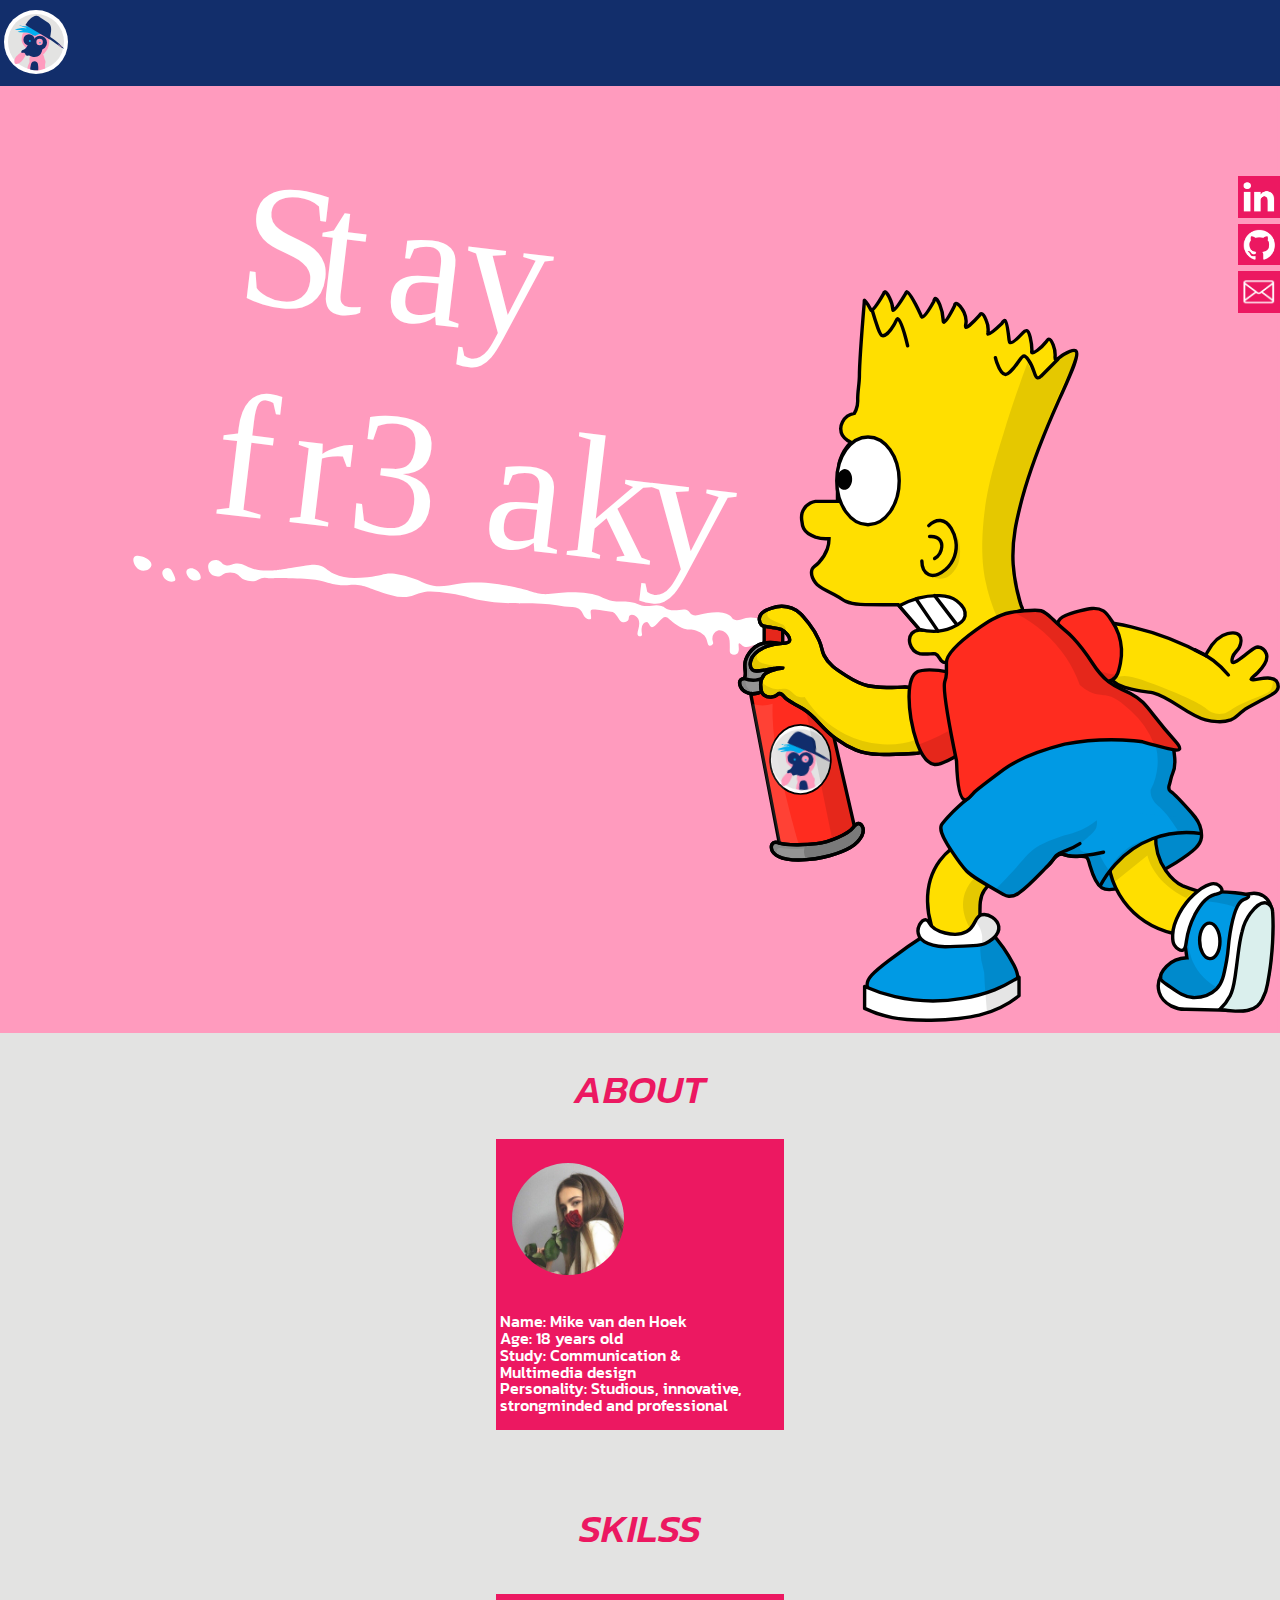
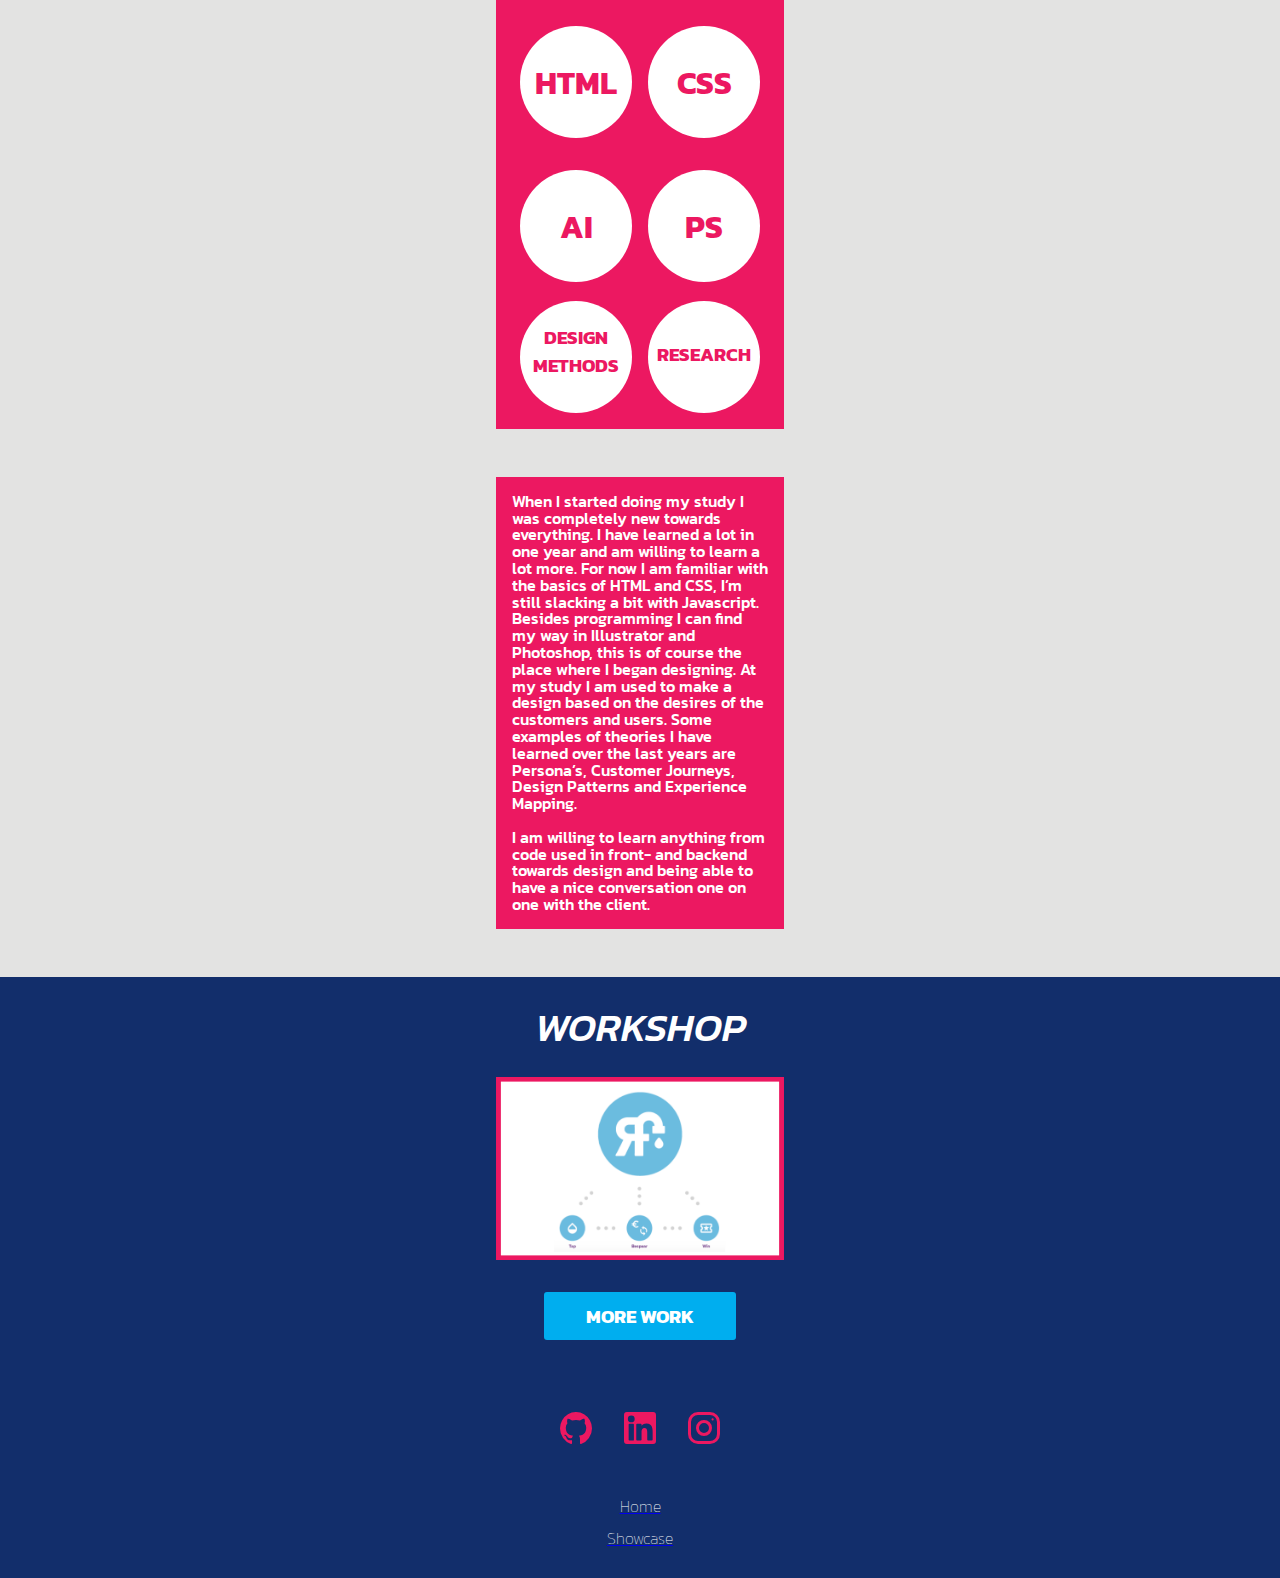
<file: index.html>
<!DOCTYPE html>
<html lang="en">

<head>
    <meta charset="UTF-8">
    <title>Homepage</title>
    <meta name="viewport" content="width=device-width, initial-scale=1.0">
    <link rel="stylesheet" type="text/css" href="css.css">
    <link href="https://fonts.googleapis.com/css?family=Kanit:500,500i,700" rel="stylesheet">
</head>

<body>
    <!-- The header (Logo + possible nav) -->
    <header>
        <a href="index.html">
            <img src="media/logo.svg" alt="logo">
        </a>
    </header>

    <!-- Intro img of Bart with Stay Fr3aky -->
    <section>
        <img id="bart" src="media/bart%20+%20background%20v2.svg" alt="Bart writing Stay Freaky, a slogan of mine.">
    </section>

    <!-- Nav to other sites on the side -->

    <nav>
        <ul id="sidenav">
            <!--Linked in -->
            <li>
                <a href="https://www.linkedin.com/in/mike-van-den-hoek-794778175/">
                    <img src="media/linked+background.svg" alt="Link towards my linkedin account">
                </a>
            </li>
            <!--Github -->
            <li>
                <a href="https://github.com/Fr3akyBeakyLike">
                    <img src="media/github+background.svg" alt="Link towards my github profile">
                </a>
            </li>
            <!--Mail -->
            <li>
                <a href="mailto:mikevandenhoek@quicknet.nl">
                    <img src="media/mail+background.svg" alt="Link to email me">
                </a>
            </li>
        </ul>
    </nav>

    <!-- About -->
    <section class="about">
        <h2>About</h2>

        <article class="blockinfo">
            <img id="profile" src="media/profile.jpg" alt="picture of me">
            <p>Name: Mike van den Hoek
                <br> Age: 18 years old
                <br> Study: Communication &#38; Multimedia design
                <br> Personality: Studious, innovative, strongminded and professional</p>
        </article>
    </section>

    <!-- Skills -->
    <h2>Skilss</h2>

    <!-- Outer block -->
    <article class="blockinfo">
        <!-- Every subject -->
        <ul id="skills">
            <li>
                <div class="circlestyle">
                    <h3 class="program">Html</h3>
                </div>
            </li>
            <li>
                <div class="circlestyle">
                    <h3 class="program">css</h3>
                </div>
            </li>
            <li>
                <div class="circlestyle">
                    <h3 class="program">Ai</h3>
                </div>
            </li>
            <li>
                <div class="circlestyle">
                    <h3 class="program">Ps</h3>
                </div>
            </li>
            <li>
                <div class="circlestyle">
                    <h3 id="multiplelines">Design methods</h3>
                </div>
            </li>
            <li>
                <div class="circlestyle">
                    <h3 id="smaller">Research</h3>
                </div>
            </li>
        </ul>
    </article>

    <!-- Block of text about myself -->
    <article class="blockinfo">
        <!-- What I am already familiar with -->
        <p>When I started doing my study I was completely new towards everything. I have learned a lot in one year and am willing to learn a lot more. For now I am familiar with the basics of HTML and CSS, I’m still slacking a bit with Javascript. Besides programming I can find my way in Illustrator and Photoshop, this is of course the place where I began designing. At my study I am used to make a design based on the desires of the customers and users. Some examples of theories I have learned over the last years are Persona’s, Customer Journeys, Design Patterns and Experience Mapping.
            <br>
            <!-- What I want to learn -->
            <br> I am willing to learn anything from code used in front- and backend towards design and being able to have a nice conversation one on one with the client. </p>
    </article>

    <!-- Showcase of my work -->
    <section id="workshop">
        <h2 id="whitetitle">Workshop</h2>

        <!-- Showcase Refill -->
        <article>
            <a href="refill.html">
                <img class="preview" src="media/refill.svg" alt="preview of my refill project">
            </a>
        </article>

        <!-- Link to more work of mine -->
        <a href="showcase.html" id="showcaseButton">
            <h3>more work</h3>
        </a>
    </section>

    <footer>
        <ul id="footerimages">
            <li><a href="https://github.com/Fr3akyBeakyLike"><img src="media/githubfooter.svg" alt="link to github"></a></li>
            <li><a href="https://www.linkedin.com/in/mike-van-den-hoek-794778175/"><img src="media/linkedinfooter.svg" alt="link to linkedin"></a></li>
            <li><a href="https://www.instagram.com/fr3aky_artz/"><img src="media/instafooter.svg" alt="link to instagram"></a></li>
        </ul>

        <ul id="footertext">
            <li>
                <a href="index.html">
                    <p>Home</p>
                </a>
            </li>
            <li>
                <a href="showcase.html">
                    <p>Showcase</p>
                </a>
            </li>
        </ul>
    </footer>

</body>

</html>
</file>
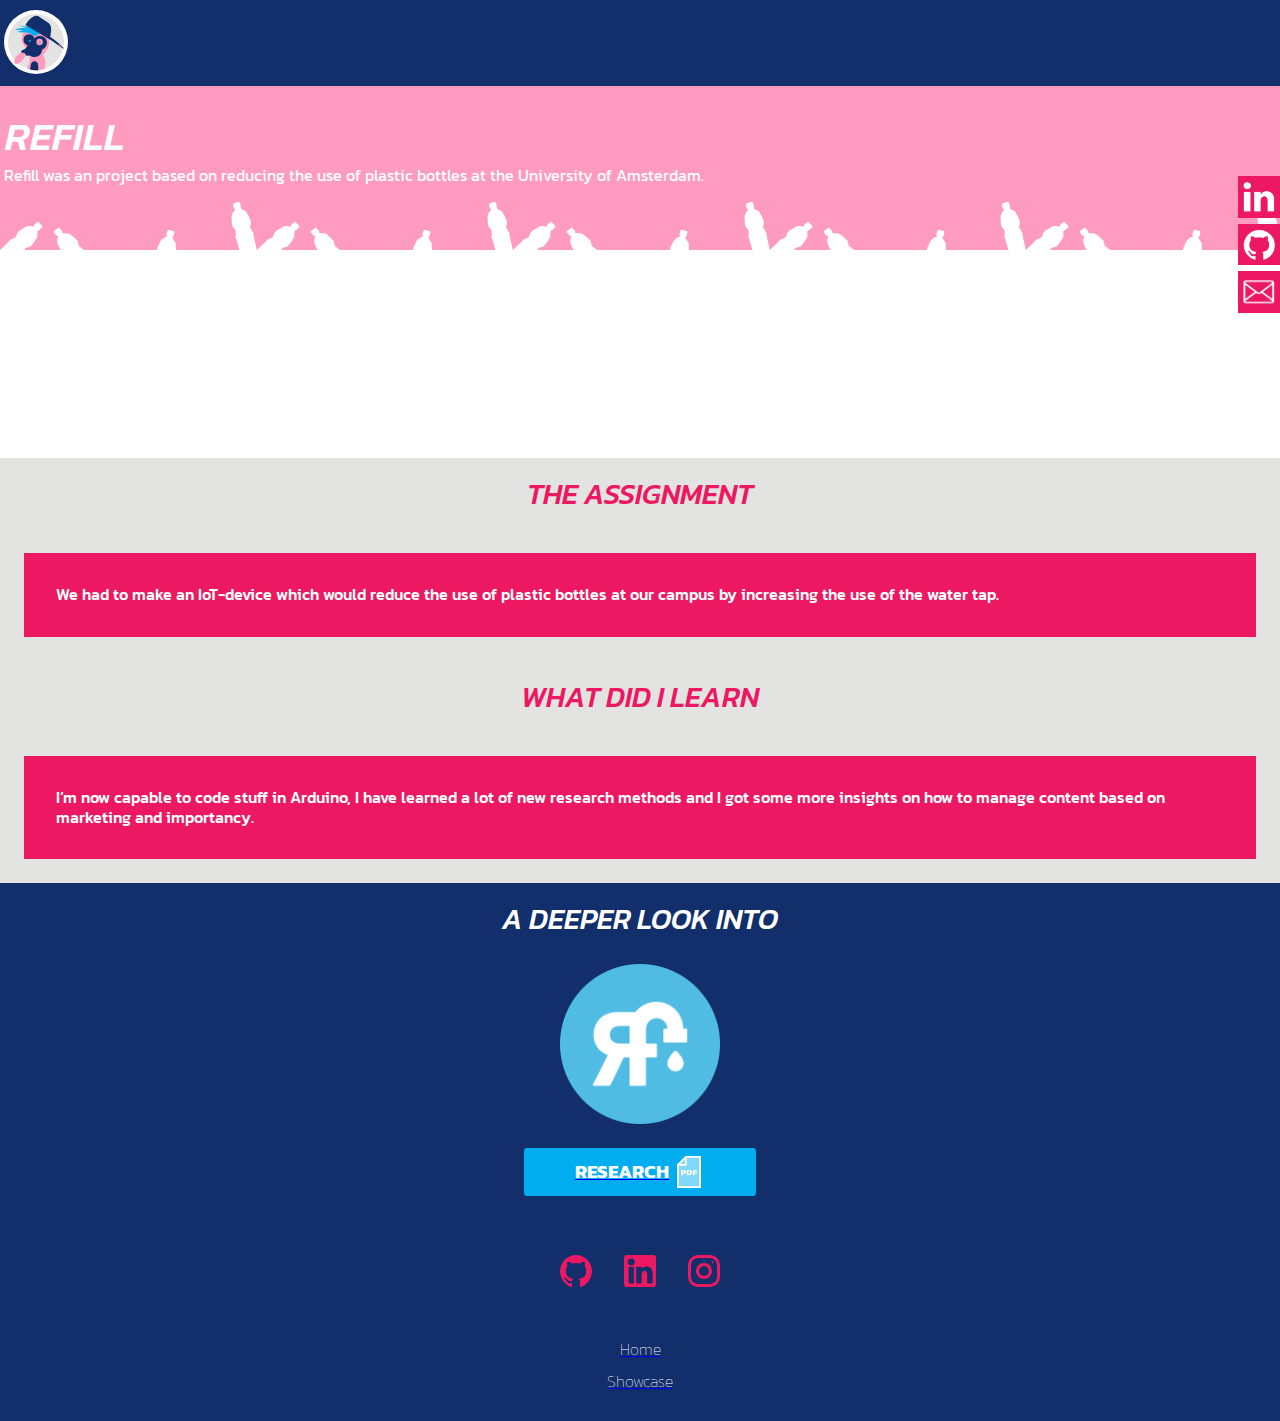
<file: refill.html>
<!DOCTYPE html>
<html lang="en">

<head>
    <meta charset="UTF-8">
    <title>Refill</title>
    <meta name="viewport" content="width=device-width, initial-scale=1.0">
    <link rel="stylesheet" type="text/css" href="css.css">
    <link href="https://fonts.googleapis.com/css?family=Kanit:500,500i,700" rel="stylesheet">
</head>

<body>

    <!-- The header (Logo + possible nav) -->
    <header>
        <a href="index.html">
            <img src="media/logo.svg" alt="logo">
        </a>
    </header>

    <!-- Nav to other sites on the side -->

    <nav>
        <ul id="sidenav">
            <!--Linked in -->
            <li>
                <a href="https://www.linkedin.com/in/mike-van-den-hoek-794778175/">
                    <img src="media/linked+background.svg" alt="Link towards my linkedin account">
                </a>
            </li>
            <!--Github -->
            <li>
                <a href="https://github.com/Fr3akyBeakyLike">
                    <img src="media/github+background.svg" alt="Link towards my github profile">
                </a>
            </li>
            <!--Mail -->
            <li>
                <a href="mailto:mikevandenhoek@quicknet.nl">
                    <img src="media/mail+background.svg" alt="Link to email me">
                </a>
            </li>
        </ul>
    </nav>

    <!-- Summary -->
    <section id="intro">
        <h1 class="showcasetitle">Refill</h1>
        <p>Refill was an project based on reducing the use of plastic bottles at the University of Amsterdam.</p>
        <div id="bottles"></div>
    </section>

    <!-- Youtube video -->
    <section id="youtubevideo">
        <iframe src="https://www.youtube.com/embed/kKPDadtHwbI" frameborder="0" allow="accelerometer; autoplay; encrypted-media; gyroscope; picture-in-picture" allowfullscreen></iframe>
    </section>

    <main>
        <article class="articleShowcase">
            <h2 class="showcasekop">The assignment</h2>
            <p class="showcasetext">We had to make an IoT-device which would reduce the use of plastic bottles at our campus by increasing the use of the water tap. </p>
        </article>

        <article class="articleShowcase">
            <h2 class="showcasekop">What did I learn</h2>
            <p class="showcasetext">I’m now capable to code stuff in Arduino, I have learned a lot of new research methods and I got some more insights on how to manage content based on marketing and importancy.
            </p>
        </article>
    </main>

    <section id="deeper">
        <h2 id="showcasekop">A deeper look into</h2>
        <img id="refilllogo" src="media/wit.blauw.png" alt="Refill logo">

        <a href="download/Design%20Rationale%20+%20Bio.pdf" download="Research Refill">
            <ul id="showcaseButton">
                    <li>
                        <h3>research</h3>
                    </li>
                    <li><img id="pdf" src="media/pdf.svg" alt=""></li>
            </ul>
        </a>
    </section>

    <footer>
        <ul id="footerimages">
            <li><a href="https://github.com/Fr3akyBeakyLike"><img src="media/githubfooter.svg" alt="link to github"></a></li>
            <li><a href="https://www.linkedin.com/in/mike-van-den-hoek-794778175/"><img src="media/linkedinfooter.svg" alt="link to linkedin"></a></li>
            <li><a href="https://www.instagram.com/fr3aky_artz/"><img src="media/instafooter.svg" alt="link to instagram"></a></li>
        </ul>

        <ul id="footertext">
            <li><a href="index.html"><p>Home</p></a></li>
            <li><a href="showcase.html"><p>Showcase</p></a></li>
        </ul>
    </footer>

</body>

</html>
</file>
<file: css.css>
body {
    padding: 0;
    margin: 0;
    font-family: 'Kanit', sans-serif;
    background-color: #e3e3e2;
}

/* navigation on the right side */

ul#sidenav {
    list-style-type: none;
    width: 2.6em;
    position: fixed;
    right: 0;
    top: 10em;
}

/* Header */

header {
    display: block;
    background-color: #122e6b;
    max-height: 5em;
    width: 100%;
    padding-top: 2.7em;
    padding-bottom: 2.7em;
}

header img {
    width: 4em;
    height: auto;
    position: fixed;
    top: 0.6em;
    padding-left: 0.25em;
}

/* Bart Stay Fr3aky */

section img#bart {
    width: 100%;
    background-color: #ff9bbe;
}

/* About */

section.about {
    background-color: #e3e3e2;
}

h2 {
    text-align: center;
    color: #ec1861;
    text-transform: uppercase;
    font-size: 2.5em;
    margin: 0;
    padding: 0.5em 0em;
    font-weight: 500;
    font-style: italic;
}

article.blockinfo {
    display: block;
    background-color: #ec1861;
    width: 18em;
    margin-left: auto;
    margin-right: auto;
    color: white;
    font-size: 1em;
    margin-bottom: 3em;
}

section article img#profile {
    width: 7em;
    margin: 1.5em 12em 1em 1em;
    border-radius: 50%;
}

section p {
    /* Placement of text */
    margin: 0em 1em 0em 1em;
    padding: 0em 0em 1em 0em;
    /* Text markup */
    font-family: 'kanit';
    font-style: normal;
    line-height: 1.2em;
}

/* Skills box markup */

div.circlestyle {
    border-radius: 50%;
    background-color: white;
    width: 7em;
    height: 7em;
    padding: auto;
    margin: auto;
    text-align: center;
}

ul#skills {
    list-style: none;
    font-style: bold;
    text-transform: uppercase;
    display: flex;
    flex-wrap: wrap;
    color: #ec1861;
    justify-content: space-around;
    padding: 0em 1em 1em 1em;
}

div h3 {
    text-align: center;
    padding-top: 29%;
}

#multiplelines {
    padding-top: 20%;
}

.program {
    font-size: 2em;
}

#smaller {
    padding-top: 35%;
}

/*About me article*/

article p {
    padding: 1em;
    line-height: 1.05;
    font-family: 'Kanit';
    font-style: normal;
    font-weight: 500;
}

/*Workshop*/

section#workshop {
    background-color: #122e6b;
    padding-bottom: 1em;
}

h2#whitetitle {
    color: white;
}

img.preview {
    width: 18em;
    margin: auto;
    display: block;
    margin-left: auto;
    margin-right: auto;
    margin-bottom: 2em;
}


/* More Work button */

a#showcaseButton {
    /* Tekst */
    text-decoration: none;
    text-align: center;
    color: white;
    text-transform: uppercase;
    font-weight: 500;
    font-size: 1em;
    /* Only works with 1 line */
    line-height: 3em;

    /* Link looking like button */
    background-color: #00aeef;
    display: block;
    width: 12em;
    height: 3em;
    margin-right: auto;
    margin-left: auto;
    margin-bottom: 2em;
    border-radius: 3px;
}

/* Footer */

footer {
    background-color: #122e6b;
    padding-top: 0.5em;
    padding-bottom: 1em;
}

footer ul#footerimages {
    list-style-type: none;
    display: flex;
    flex-direction: row;
    flex-wrap: wrap;
    justify-content: space-between;
    width: 10em;
    margin-left: auto;
    margin-right: auto;
    padding-left: 0;
}

footer ul li a img {
    width: 2em;
}

footer ul#footertext {
    list-style-type: none;
    text-align: center;
    text-decoration: none;
    padding: 1em 0 0 0;
    margin: 0 auto;
}

footer ul li a p {
    color: white;
    font-weight: 100;
    line-height: 1em;
}

/* Showcase Project */

section#intro {
    background-color: #ff9bbe;
    color: white;
}

section p {
    padding-left: 0.25em;
    margin-left: 0em;
}

h1.showcasetitle {
    margin-top: 0em;
    padding-top: 0.5em;
    padding-left: 0.12em;
    margin-bottom: 0em;
    text-transform: uppercase;
    font-size: 2.5em;
    font-weight: 500;
    font-style: italic;
}

div#bottles {
    background-image: url(media/flessenonder.svg);
    width: 100%;
    height: 3em;
}

section#youtubevideo {
    background-color: white;
}

iframe {
    height: 10em;
    padding: 1.5em;
    display: block;
    align-content: center;
    margin: 0 auto;
}

p.showcasetext {
    /* text */
    color: white;
    font-size: 1em;
    line-height: 1.2em;
    /* block */
    display: block;
    background-color: #ec1861;
    margin: 1.5em;
    padding: 2em;
}

h2.showcasekop {
    font-size: 1.8em;
}

h2#showcasekop {
    color: white;
    font-size: 1.8em;
    margin-bottom: 0em;
    padding-bottom: 0em;
}

section#deeper {
    background-color: #122e6b;
    padding-bottom: 0.2em;
}

section img#refilllogo {
    width: 10em;
    margin: 1.5em auto;
    display: block;
}

a ul#showcaseButton {
    display: flex;
    flex-wrap: wrap;
    text-decoration: none;
    color: white;
    list-style: none;

    /* Tekst */
    text-decoration: none;
    color: white;
    text-transform: uppercase;
    font-weight: 500;
    font-size: 1em;
    /* Only works with 1 line (vertically center it) */
    line-height: 0.5em;

    /* Link looking like button */
    background-color: #00aeef;
    width: 12em;
    height: 3em;
    margin: 0 auto 2em auto;
    border-radius: 3px;
    padding-top: 0em;
}

a ul img#pdf {
    width: 1.5em;
    padding: 0.5em;
}

a ul h3 {
    padding-left: 0.6em;
}
</file>
